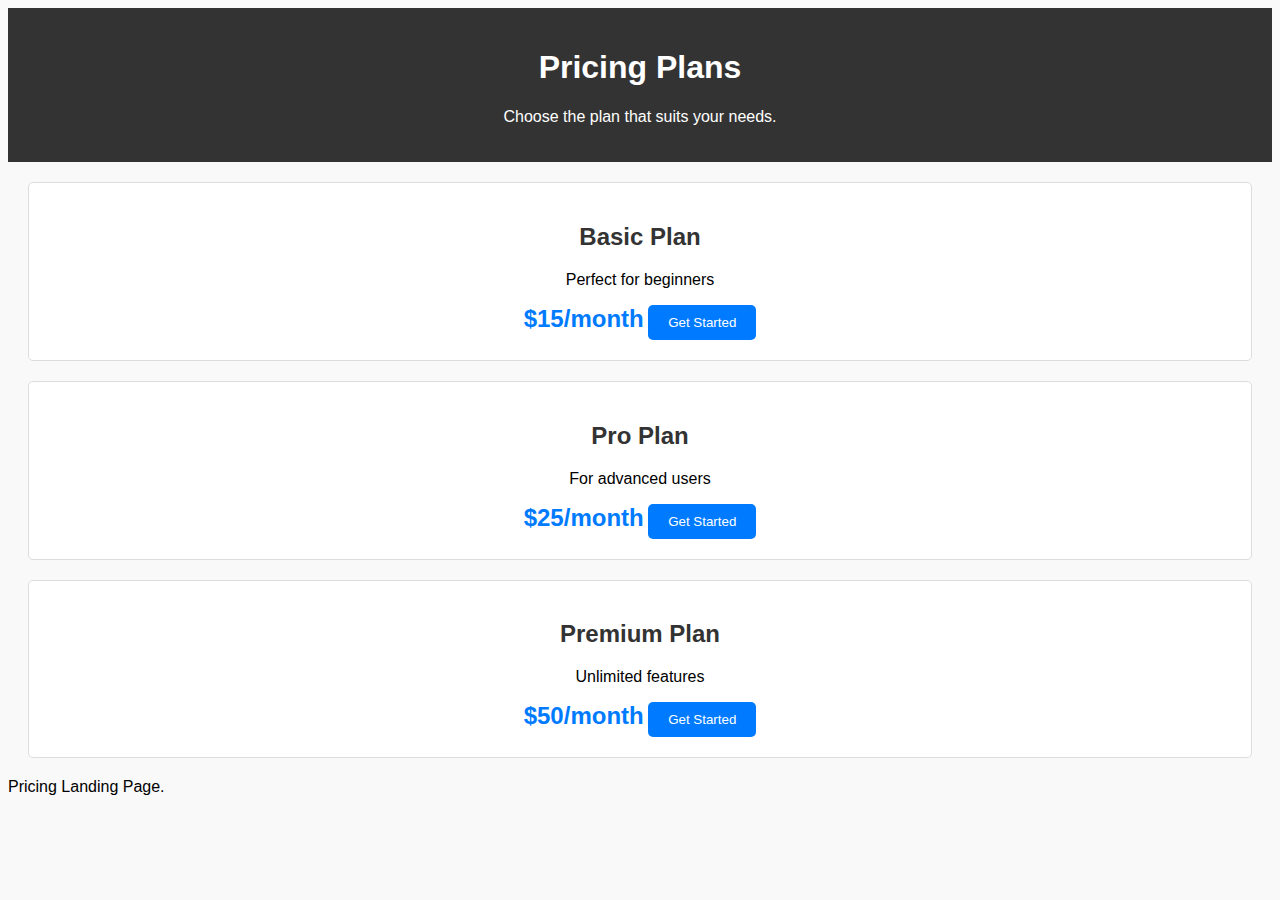
<file: index.html>
<!DOCTYPE html>
<html lang="en">
<head>
    <meta charset="UTF-8">
    <meta name="viewport" content="width=device-width, initial-scale=1.0">
    <title>Pricing Landing Page</title>
    <link rel="stylesheet" href="style.css">
</head>
<body>
    <header>
        <h1>Pricing Plans</h1>
        <p>Choose the plan that suits your needs.</p>
    </header>
    <main>
        <div class="pricing-card">
            <h2>Basic Plan</h2>
            <p>Perfect for beginners</p>
            <span class="price">$15/month</span>
            <button class="cta-button">Get Started</button>
        </div>
        <div class="pricing-card">
            <h2>Pro Plan</h2>
            <p>For advanced users</p>
            <span class="price">$25/month</span>
            <button class="cta-button">Get Started</button>
        </div>
        <div class="pricing-card">
            <h2>Premium Plan</h2>
            <p>Unlimited features</p>
            <span class="price">$50/month</span>
            <button class="cta-button">Get Started</button>
        </div>
    </main>
    <footer>
        <p> Pricing  Landing Page.</p>
    </footer>
    
</body>
</html>
</file>
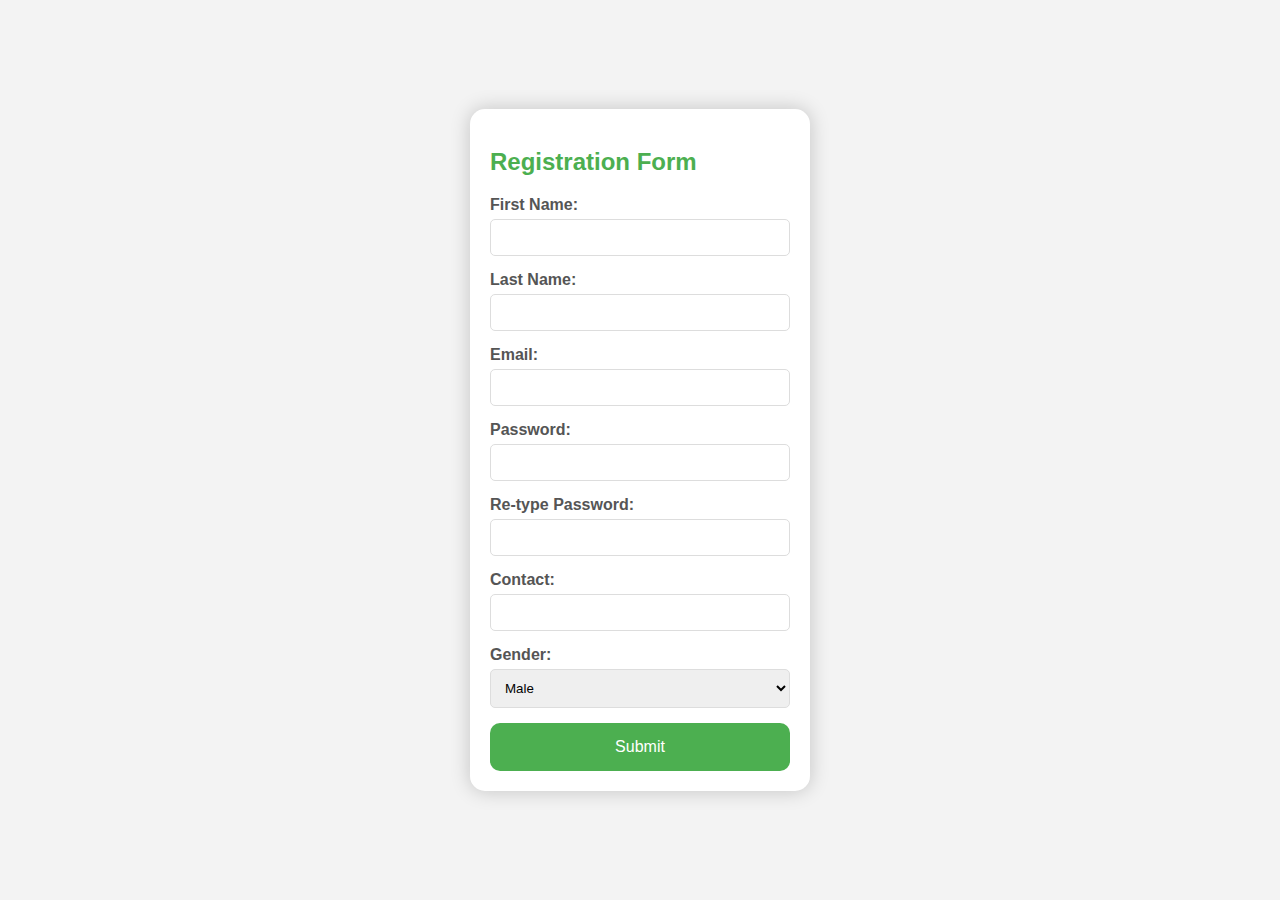
<file: dhkad.html>
<!DOCTYPE html>
<html lang="en">
<head>
    <meta charset="UTF-8">
    <meta name="viewport" content="width=device-width, initial-scale=1.0">
    <title>Registration Form</title>
    <style>
        body {
            font-family: Arial, sans-serif;
            background-color: #f3f3f3;
            margin: 0;
            padding: 0;
            display: flex;
            justify-content: center;
            align-items: center;
            height: 100vh;
        }

        .main {
            background-color: #fff;
            border-radius: 15px;
            box-shadow: 0 0 20px rgba(0, 0, 0, 0.2);
            padding: 20px;
            width: 300px;
        }

        .main h2 {
            color: #4caf50;
            margin-bottom: 20px;
        }

        label {
            display: block;
            margin-bottom: 5px;
            color: #555;
            font-weight: bold;
        }

        input[type="text"],
        input[type="email"],
        input[type="password"],
        select {
            width: 100%;
            margin-bottom: 15px;
            padding: 10px;
            box-sizing: border-box;
            border: 1px solid #ddd;
            border-radius: 5px;
        }

        button[type="submit"] {
            padding: 15px;
            border-radius: 10px;
            border: none;
            background-color: #4caf50;
            color: white;
            cursor: pointer;
            width: 100%;
            font-size: 16px;
        }
    </style>
</head>
<body>
    <div class="main">
        <h2>Registration Form</h2>
        <form action="#">
            <label for="first">First Name:</label>
            <input type="text" id="first" name="first" required>

            <label for="last">Last Name:</label>
            <input type="text" id="last" name="last" required>

            <label for="email">Email:</label>
            <input type="email" id="email" name="email" required>

            <label for="password">Password:</label>
            <input type="password" id="password" name="password" pattern="^(?=.\d)(?=.[a-zA-Z])(?=.*[^a-zA-Z0-9])\S{8,}$"
                title="Password must contain at least one number, one alphabet, one symbol, and be at least 8 characters long" required>

            <label for="repassword">Re-type Password:</label>
            <input type="password" id="repassword" name="repassword" required>

            <label for="mobile">Contact:</label>
            <input type="text" id="mobile" name="mobile" maxlength="10" required>

            <label for="gender">Gender:</label>
            <select id="gender" name="gender" required>
                <option value="male">Male</option>
                <option value="female">Female</option>
                <option value="other">Other</option>
            </select>

            <button type="submit">Submit</button>
        </form>
    </div>
</body>
</html>
</file>
<file: style.css>
/* Set background color for the entire page */
body {
    background-color: #f9f9f9;
    font-family: Arial, sans-serif;
}

/* Style the header */
header {
    background-color: #333;
    color: white;
    text-align: center;
    padding: 20px;
}

/* Style pricing cards */
.pricing-card {
    background-color: #fff;
    border: 1px solid #ddd;
    border-radius: 5px;
    padding: 20px;
    margin: 20px;
    text-align: center;
}

.pricing-card h2 {
    color: #333;
}

.price {
    font-size: 24px;
    font-weight: bold;
    color: #007bff;
}

.cta-button {
    background-color: #007bff;
    color: white;
    border: none;
    padding: 10px 20px;
    border-radius: 5px;
    cursor: pointer;
    transition: background-color 0.3s;
}

.cta-button:hover {
    background-color: #0056b3;
}
</file>
